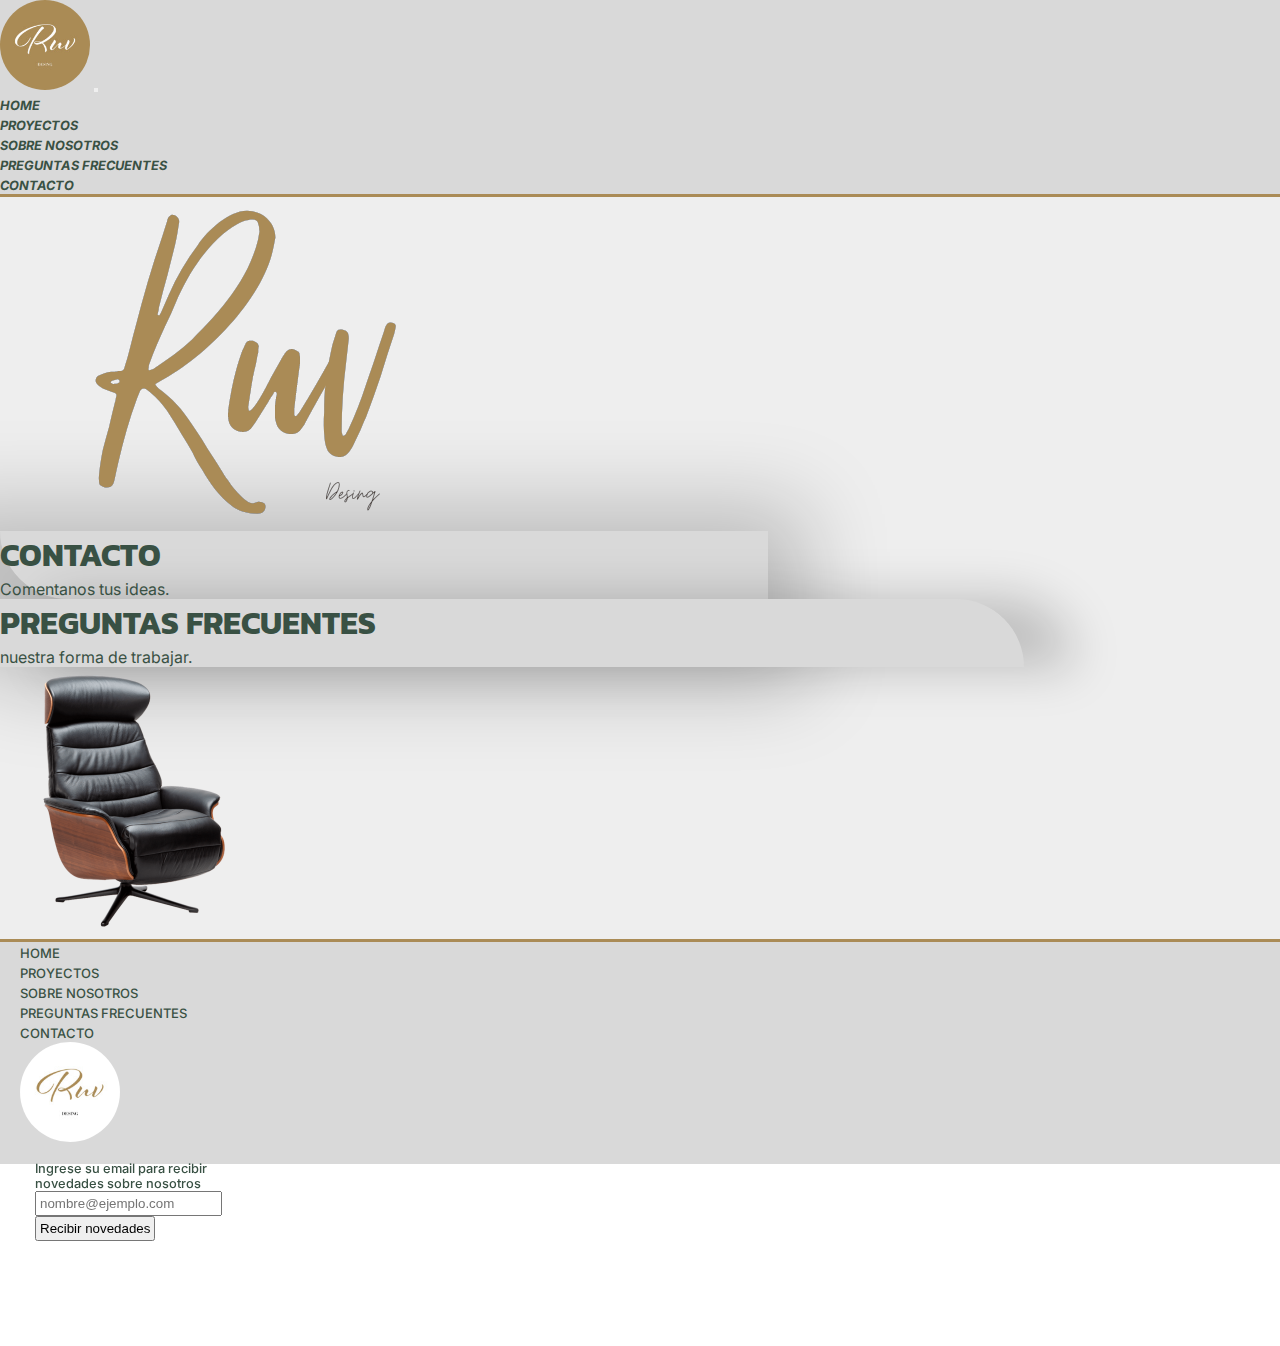
<file: index.html>
<!DOCTYPE html>
<html lang="en">

<head>
    <meta charset="UTF-8">
    <meta http-equiv="X-UA-Compatible" content="IE=edge">
    <meta name="viewport" content="width=device-width, initial-scale=1.0">
    <link href="https://cdn.jsdelivr.net/npm/bootstrap@5.2.3/dist/css/bootstrap.min.css" rel="stylesheet"
        integrity="sha384-rbsA2VBKQhggwzxH7pPCaAqO46MgnOM80zW1RWuH61DGLwZJEdK2Kadq2F9CUG65" crossorigin="anonymous">
    <link href="https://unpkg.com/aos@2.3.1/dist/aos.css" rel="stylesheet">
    <link rel="stylesheet" href="./css/style.css">
    <link rel="shortcut icon" href="./img/favicon-invert.jpg">
    <link href="https://fonts.googleapis.com/css2?family=Inter&display=swap" rel="stylesheet">
    <link href="https://fonts.googleapis.com/css2?family=Kanit:ital,wght@1,400;1,600&display=swap" rel="stylesheet">
    <title>RUV Desing</title>
</head>

<body data-aos="fade-up">
    <!-- BARRA DE NAVEGACION -->
    <header id="header-home" class="header position-sticky top-0">
        <div>
            <nav class="navbar navbar-expand-md ">
                <div class="container-fluid">
                    <a href="#header-home"><img src="./img/logo-header-invert.jpg" alt="RUV Desing"
                            class="header__img"></a>
                    <button type="button" class="navbar-toggler" data-bs-toggle="collapse"
                        data-bs-target="#MenuDesplegable">
                        <span class="navbar-toggler-icon"></span>
                    </button>
                    <div id="MenuDesplegable" class="collapse navbar-collapse justify-content-end ">
                        <ul class="header__navbar navbar-nav ms-3 text-center">
                            <li class="nav-item pulse"><a class="header__link nav-link" href="./index.html">HOME</a>
                            </li>
                            <li class="nav-item pulse"><a class="header__link nav-link"
                                    href="./pages/proyectos.html">PROYECTOS</a></li>
                            <li class="nav-item pulse"><a class="header__link nav-link"
                                    href="./pages/nosotros.html">SOBRE NOSOTROS</a>
                            </li>
                            <li class="nav-item pulse"><a class="header__link nav-link"
                                    href="./pages/preguntas.html">PREGUNTAS
                                    FRECUENTES</a></li>
                            <li class="nav-item pulse"><a class="header__link nav-link"
                                    href="./pages/contacto.html">CONTACTO</a></li>
                        </ul>
                    </div>
                </div>
            </nav>
        </div>
    </header>
    <main class="home d-md-flex flex-md-row flex-md-wrap">

        <h1 class="home__titulo-principal">RUV desing</h1>

        <div class="home__logo container d-flex justify-content-center col-md-6">
            <a href="./pages/nosotros.html"><img src="./img/ruv.png" alt="Sobre RUV Desing" class=" img-fluid "></a>
        </div>

        <section class="container p-3 col-md-6 d-md-flex justify-content-end p-md-0">
            <article class="seccion seccion__contacto text-center p-5 p-md-5 ">
                <a href="./pages/contacto.html" class="seccion__link ">
                    <h2 class="fw-bold">CONTACTO</h2>
                    <p>Comentanos tus ideas.</p>
                </a>
            </article>
        </section>
        <section class="container p-3 col-md-6 d-md-flex justify-content-md-start align-items-md-end p-md-0">
            <article class="seccion seccion__preguntas text-center p-5 p-md-0 d-md-flex align-items-md-center">
                <a href="./pages/preguntas.html" class="seccion__link pt-md-5 ps-md-4">
                    <h2 class="fw-bold">PREGUNTAS FRECUENTES</h2>
                    <p>nuestra forma de trabajar.</p>
                </a>
            </article>
        </section>
        <div class="home__img container d-flex justify-content-center col-md-6">
            <a href="./pages/proyectos.html"><img src="./img/sillon.jpg" alt="Reposera diseñada en colaboracion" class="img-fluid"></a>
        </div>


    </main>
    <footer class="h-auto d-md-flex justify-content-md-between">
        <div class="d-flex justify-content-around col-md-8">
            <ul>
                <li><a href="./index.html">HOME</a></li>
                <li><a href="./pages/proyectos.html">PROYECTOS</a></li>
                <li><a href="./pages/nosotros.html">SOBRE NOSOTROS</a></li>
                <li><a href="./pages/preguntas.html">PREGUNTAS FRECUENTES</a></li>
                <li><a href="./pages/contacto.html">CONTACTO</a></li>
            </ul>

            <div class="pt-3">
                <img src="./img/logo-footer.jpg" alt="RUV Desing">
            </div>
        </div>

        <form action="" class="container-fluid p-2 d-flex flex-column align-items-center col-md-4 m-0 text-center">
            <label for="novedades">Ingrese su email para recibir novedades sobre nosotros</label>
            <input type="email" class="form-control" id="novedades" placeholder="nombre@ejemplo.com">
            <input type="submit" class="btn btn-dark" value="Recibir novedades">
        </form>

    </footer>
    <script src="https://cdn.jsdelivr.net/npm/bootstrap@5.2.3/dist/js/bootstrap.bundle.min.js"
        integrity="sha384-kenU1KFdBIe4zVF0s0G1M5b4hcpxyD9F7jL+jjXkk+Q2h455rYXK/7HAuoJl+0I4"
        crossorigin="anonymous"></script>
    <script src="https://unpkg.com/aos@2.3.1/dist/aos.js"></script>
    <script>
        AOS.init();
    </script>
</body>

</html>
</file>
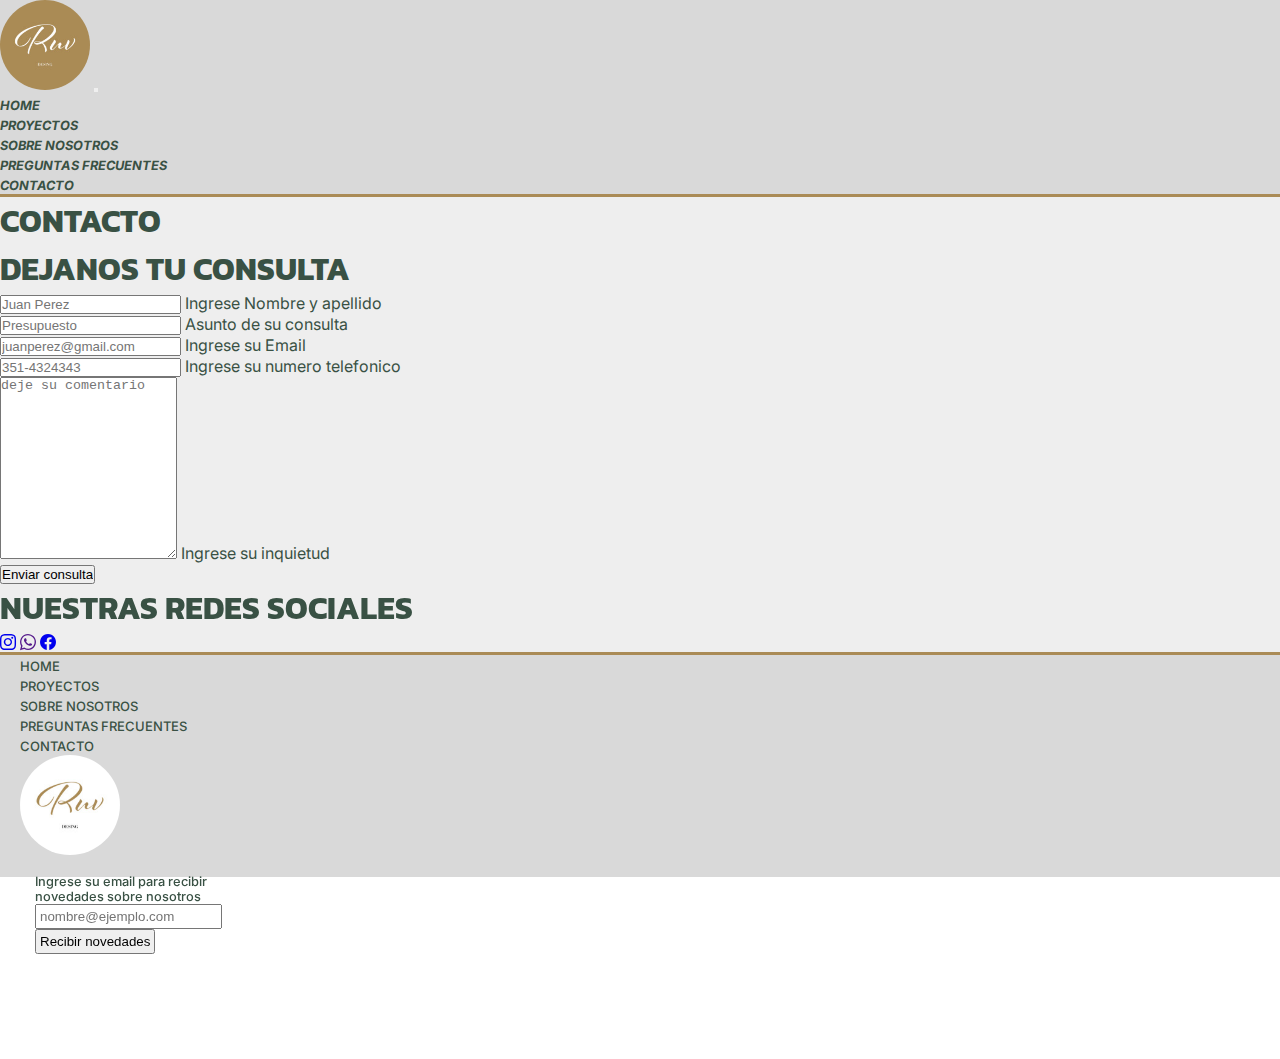
<file: pages/contacto.html>
<!DOCTYPE html>
<html lang="en">

<head>
    <meta charset="UTF-8">
    <meta http-equiv="X-UA-Compatible" content="IE=edge">
    <meta name="viewport" content="width=device-width, initial-scale=1.0">
    <link rel="stylesheet" href="https://cdn.jsdelivr.net/npm/bootstrap-icons@1.10.2/font/bootstrap-icons.css">
    <link href="https://cdn.jsdelivr.net/npm/bootstrap@5.2.3/dist/css/bootstrap.min.css" rel="stylesheet"
        integrity="sha384-rbsA2VBKQhggwzxH7pPCaAqO46MgnOM80zW1RWuH61DGLwZJEdK2Kadq2F9CUG65" crossorigin="anonymous">
    <link href="https://unpkg.com/aos@2.3.1/dist/aos.css" rel="stylesheet">
    <link rel="stylesheet" href="../css/style.css">
    <link rel="shortcut icon" href="../img/favicon.jpg">
    <link href="https://fonts.googleapis.com/css2?family=Inter&display=swap" rel="stylesheet">
    <link href="https://fonts.googleapis.com/css2?family=Kanit:ital,wght@1,400;1,600&display=swap" rel="stylesheet">
    <title>RUV Desing-Contacto</title>
</head>

<body data-aos="fade-up">
    <!-- BARRA DE NAVEGACION -->
    <header id="header-contacto" class="header position-sticky top-0">
        <div>
            <nav class="navbar navbar-expand-md ">
                <div class="container-fluid">
                    <a href="../index.html"><img src="../img/logo-header-invert.jpg" alt="RUV Desing"
                            class="header__img"></a>
                    <button type="button" class="navbar-toggler" data-bs-toggle="collapse"
                        data-bs-target="#MenuDesplegable">
                        <span class="navbar-toggler-icon"></span>
                    </button>
                    <div id="MenuDesplegable" class="collapse navbar-collapse justify-content-end ">
                        <ul class="header__navbar navbar-nav ms-3 text-center">
                            <li class="nav-item pulse"><a class="header__link nav-link" href="../index.html">HOME</a>
                            </li>
                            <li class="nav-item pulse"><a class="header__link nav-link"
                                    href="./proyectos.html">PROYECTOS</a></li>
                            <li class="nav-item pulse"><a class="header__link nav-link" href="./nosotros.html">SOBRE
                                    NOSOTROS</a>
                            </li>
                            <li class="nav-item pulse"><a class="header__link nav-link"
                                    href="./preguntas.html">PREGUNTAS
                                    FRECUENTES</a></li>
                            <li class="nav-item pulse"><a class="header__link nav-link"
                                    href="./contacto.html">CONTACTO</a></li>
                        </ul>
                    </div>
                </div>
            </nav>
        </div>
    </header>

    <main>
        <h1 class="text-center fs-1 fw-bold fst-italic p-3">CONTACTO</h1>
        <div class="container d-md-flex justify-content-around">
            <section class="formulario-contacto border-bottom p-2">
                <h2 class="text-center fs-4 fw-semibold text-secondary">DEJANOS TU CONSULTA</h2>
                <!-- formulario de contacto -->
                <form action="" class="">
                    <div class="form-floating p-2">
                        <input type="text" class="form-control" id="nombre-usuario" placeholder="Juan Perez" required>
                        <label for="nombre-usuario">Ingrese Nombre y apellido</label>
                    </div>
                    <div class="form-floating p-1">
                        <input type="text" class="form-control" id="asunto-usuario" placeholder="Presupuesto" required>
                        <label for="asunto-usuario">Asunto de su consulta</label>
                    </div>
                    <div class="form-floating p-1">
                        <input type="email" class="form-control" id="email-usuarioo" placeholder="juanperez@gmail.com"
                            required>
                        <label for="email-usuario">Ingrese su Email</label>
                    </div>
                    <div class="form-floating p-1">
                        <input type="tel" class="form-control" id="telefono-usuario" placeholder="351-4324343" required>
                        <label for="telefono-usuario">Ingrese su numero telefonico</label>
                    </div>
                    <div class="form-floating p-1">
                        <textarea class="form-control" placeholder="deje su comentario" id="comentario-usuario"
                            style="height: 182px" required></textarea>
                        <label for="comentario-usuario">Ingrese su inquietud</label>
                    </div>
                    <div class="d-flex justify-content-center p-3">
                        <input class="btn btn-dark" type="submit" value="Enviar consulta">
                    </div>
                </form>
            </section>

            <section data-aos="fade-down-left"
                class="redes-contactos d-md-flex flex-md-column justify-content-md-center">
                <h2 class="text-center fs-4 fw-semibold text-secondary pt-3">NUESTRAS REDES SOCIALES</h2>
                <div class="logos-contactos d-flex justify-content-around pb-4 flex-md-column align-items-md-center">
                    <a href="https://instagram.com/valentina.rui?igshid=MDM4ZDc5MmU="><i class="bi bi-instagram text-danger fs-1 "></i></a>
                    <a href=""><i class="bi bi-whatsapp text-success fs-1"></i></a>
                    <a href="https://www.facebook.com/Rui.Valentina"><i class="bi bi-facebook fs-1"></i></a>
                </div>
            </section>
        </div>
    </main>
    <footer class="h-auto d-md-flex justify-content-md-between">
        <div class="d-flex justify-content-around col-md-8">
            <ul>
                <li><a href="../index.html">HOME</a></li>
                <li><a href="./proyectos.html">PROYECTOS</a></li>
                <li><a href="./nosotros.html">SOBRE NOSOTROS</a></li>
                <li><a href="./preguntas.html">PREGUNTAS FRECUENTES</a></li>
                <li><a href="./contacto.html">CONTACTO</a></li>
            </ul>

            <div class="pt-3">
                <img src="../img/logo-footer.jpg" alt="RUV Desing">
            </div>
        </div>

        <form action="" class="container-fluid p-2 d-flex flex-column align-items-center col-md-4 m-0 text-center">
            <label for="novedades">Ingrese su email para recibir novedades sobre nosotros</label>
            <input type="email" class="form-control" id="novedades" placeholder="nombre@ejemplo.com">
            <input type="submit" class="btn btn-dark" value="Recibir novedades">
        </form>

    </footer>
    <script src="https://cdn.jsdelivr.net/npm/bootstrap@5.2.3/dist/js/bootstrap.bundle.min.js"
        integrity="sha384-kenU1KFdBIe4zVF0s0G1M5b4hcpxyD9F7jL+jjXkk+Q2h455rYXK/7HAuoJl+0I4"
        crossorigin="anonymous"></script>
    <script src="https://unpkg.com/aos@2.3.1/dist/aos.js"></script>
    <script>
        AOS.init();
    </script>
</body>

</html>
</file>
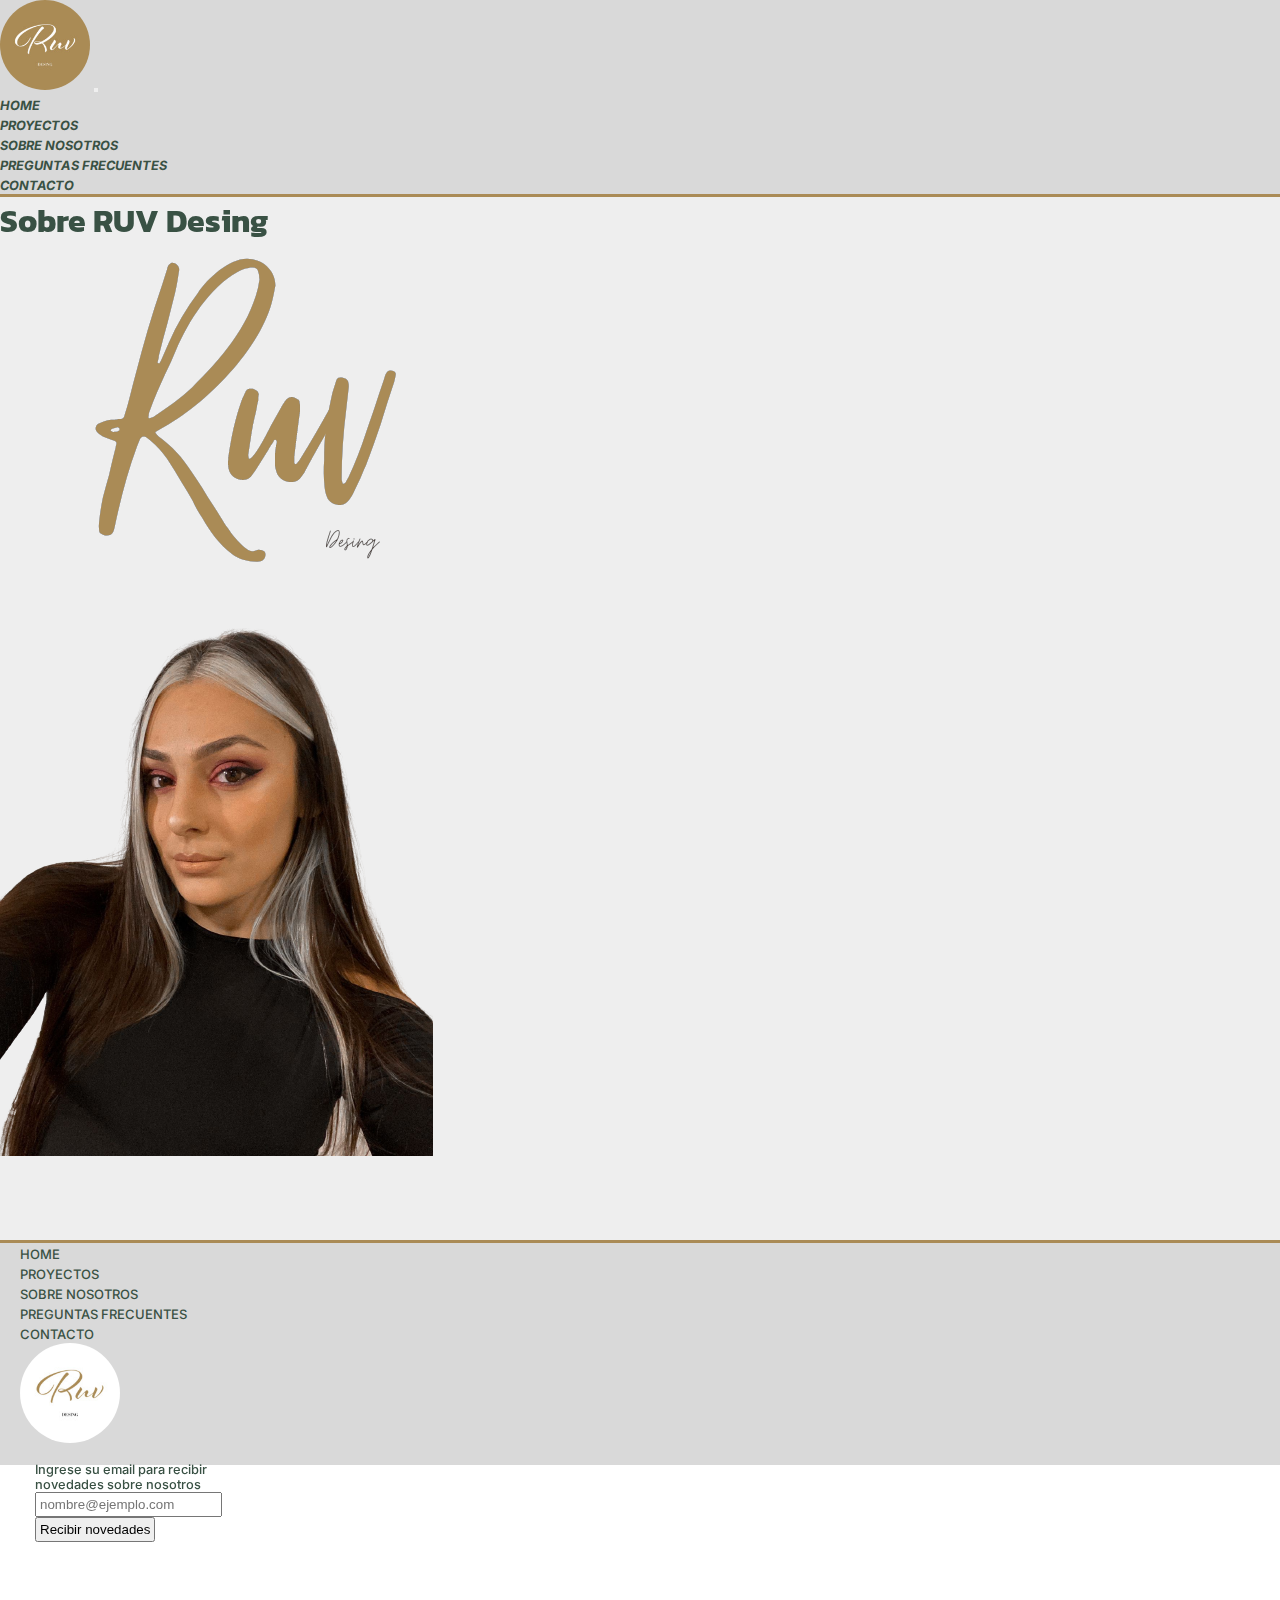
<file: pages/nosotros.html>
<!DOCTYPE html>
<html lang="en">

<head>
    <meta charset="UTF-8">
    <meta http-equiv="X-UA-Compatible" content="IE=edge">
    <meta name="viewport" content="width=device-width, initial-scale=1.0">
    <link href="https://cdn.jsdelivr.net/npm/bootstrap@5.2.3/dist/css/bootstrap.min.css" rel="stylesheet"
        integrity="sha384-rbsA2VBKQhggwzxH7pPCaAqO46MgnOM80zW1RWuH61DGLwZJEdK2Kadq2F9CUG65" crossorigin="anonymous">
    <link href="https://unpkg.com/aos@2.3.1/dist/aos.css" rel="stylesheet">
    <link rel="stylesheet" href="../css/style.css">
    <link rel="shortcut icon" href="../img/favicon.jpg">
    <link href="https://fonts.googleapis.com/css2?family=Inter&display=swap" rel="stylesheet">
    <link href="https://fonts.googleapis.com/css2?family=Kanit:ital,wght@1,400;1,600&display=swap" rel="stylesheet">
    <title>RUV Desing-Sobre nosotros</title>
</head>

<body data-aos="fade-up">
    <!-- BARRA DE NAVEGACION -->
    <header id="header-contacto" class="header position-sticky top-0">
        <div>
            <nav class="navbar navbar-expand-md ">
                <div class="container-fluid">
                    <a href="../index.html"><img src="../img/logo-header-invert.jpg" alt="RUV Desing"
                            class="header__img"></a>
                    <button type="button" class="navbar-toggler" data-bs-toggle="collapse"
                        data-bs-target="#MenuDesplegable">
                        <span class="navbar-toggler-icon"></span>
                    </button>
                    <div id="MenuDesplegable" class="collapse navbar-collapse justify-content-end ">
                        <ul class="header__navbar navbar-nav ms-3 text-center">
                            <li class="nav-item pulse"><a class="header__link nav-link" href="../index.html">HOME</a>
                            </li>
                            <li class="nav-item pulse"><a class="header__link nav-link"
                                    href="./proyectos.html">PROYECTOS</a></li>
                            <li class="nav-item pulse"><a class="header__link nav-link" href="./nosotros.html">SOBRE
                                    NOSOTROS</a>
                            </li>
                            <li class="nav-item pulse"><a class="header__link nav-link"
                                    href="./preguntas.html">PREGUNTAS
                                    FRECUENTES</a></li>
                            <li class="nav-item pulse"><a class="header__link nav-link"
                                    href="./contacto.html">CONTACTO</a></li>
                        </ul>
                    </div>
                </div>
            </nav>
        </div>
    </header>
    <main class="container-fluid">
        <div data-aos="fade-up" class="row p-3">
            <h1 class="p-3 text-center fw-bold fst-italic border border border-3 rounded-pill shadow">Sobre
                RUV Desing</h1>
        </div>
        <div class="row d-flex align-items-center">
            <section data-aos="fade-up" class="col-md-6 pb-4 d-sm-flex flex-column align-items-center">
                <div class="p-2">
                    <img src="../img/ruv.png" class="img-fluid" alt="Sobre RUV Desing">
                </div>
                <div class="conteiner-fluid rounded-circle overflow-hidden shadow col-sm-6 col-md-4">
                    <img src="../img/foto-vale.png" class="img-fluid" alt="Valentina Rui">
                </div>
            </section>
            <section data-aos="fade-up" class="row p-3 col-md-6">
                <div class="card">
                    <div class="card-body">
                        <p class="lh-lg text-center">
                            Mi nombre es Valentina Rui, tengo 25 años y este es mi proyecto el cual estoy comenzando con
                            mucho entusiasmo y pasión por los desafíos que vendrán. Estoy culminando mis estudios en la
                            Universidad Nacional de Córdoba, más precisamente en la Facultad de Arquitectura y Diseño.
                            Actualmente me encuentro en plena etapa de realización de mi tesis.
                            Toda mi vida me apasiono el diseño y el hecho de ver a los productos como portadores de
                            mensajes y experiencias, y desde esa visión enfoco mi desarrollo.
                        </p>
                    </div>
                </div>
                <!-- ver como quedaria sin una card, solamente un div -->
            </section>
        </div>
    </main>
    <footer class="h-auto d-md-flex justify-content-md-between">
        <div class="d-flex justify-content-around col-md-8">
            <ul>
                <li><a href="../index.html">HOME</a></li>
                <li><a href="./proyectos.html">PROYECTOS</a></li>
                <li><a href="./nosotros.html">SOBRE NOSOTROS</a></li>
                <li><a href="./preguntas.html">PREGUNTAS FRECUENTES</a></li>
                <li><a href="./contacto.html">CONTACTO</a></li>
            </ul>

            <div class="pt-3">
                <img src="../img/logo-footer.jpg" alt="RUV Desing">
            </div>
        </div>

        <form action="" class="container-fluid p-2 d-flex flex-column align-items-center col-md-4 m-0 text-center">
            <label for="novedades">Ingrese su email para recibir novedades sobre nosotros</label>
            <input type="email" class="form-control" id="novedades" placeholder="nombre@ejemplo.com">
            <input type="submit" class="btn btn-dark" value="Recibir novedades">
        </form>

    </footer>
    <script src="https://cdn.jsdelivr.net/npm/bootstrap@5.2.3/dist/js/bootstrap.bundle.min.js"
        integrity="sha384-kenU1KFdBIe4zVF0s0G1M5b4hcpxyD9F7jL+jjXkk+Q2h455rYXK/7HAuoJl+0I4"
        crossorigin="anonymous"></script>
    <script src="https://unpkg.com/aos@2.3.1/dist/aos.js"></script>
    <script>
        AOS.init();
    </script>
</body>

</html>
</file>
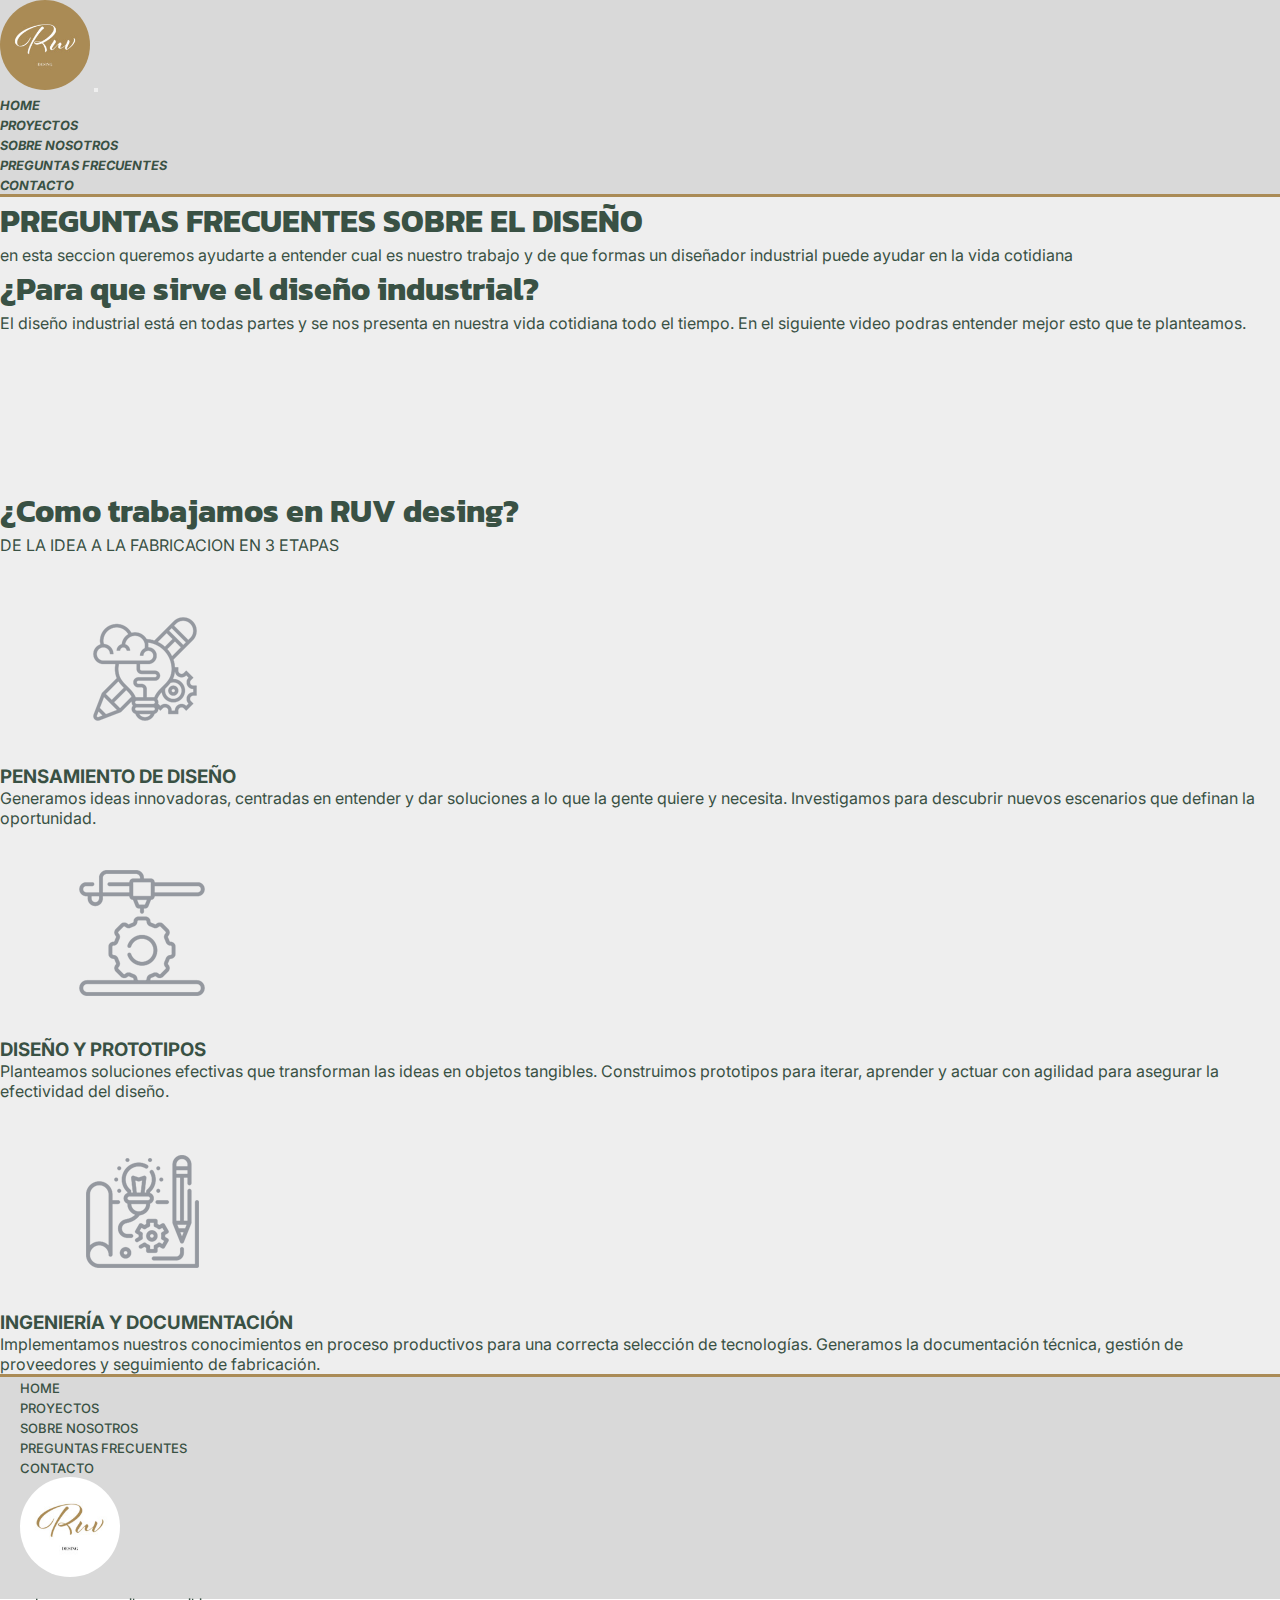
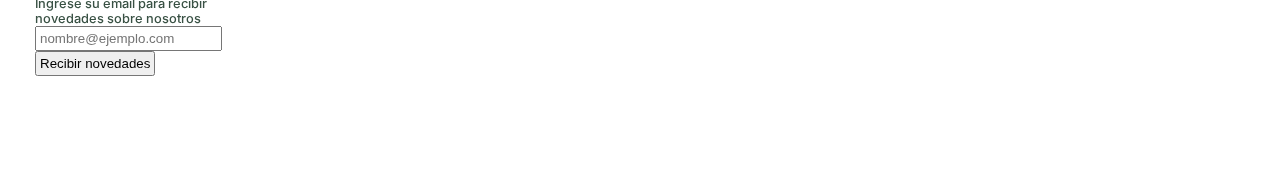
<file: pages/preguntas.html>
<!DOCTYPE html>
<html lang="en">

<head>
    <meta charset="UTF-8">
    <meta http-equiv="X-UA-Compatible" content="IE=edge">
    <meta name="viewport" content="width=device-width, initial-scale=1.0">
    <link href="https://cdn.jsdelivr.net/npm/bootstrap@5.2.3/dist/css/bootstrap.min.css" rel="stylesheet"
        integrity="sha384-rbsA2VBKQhggwzxH7pPCaAqO46MgnOM80zW1RWuH61DGLwZJEdK2Kadq2F9CUG65" crossorigin="anonymous">
    <link href="https://unpkg.com/aos@2.3.1/dist/aos.css" rel="stylesheet">
    <link rel="stylesheet" href="../css/style.css">
    <link rel="shortcut icon" href="../img/favicon.jpg">
    <link href="https://fonts.googleapis.com/css2?family=Inter&display=swap" rel="stylesheet">
    <link href="https://fonts.googleapis.com/css2?family=Kanit:ital,wght@1,400;1,600&display=swap" rel="stylesheet">
    <title>RUV Desing-Preguntas</title>
</head>

<body data-aos="fade-up">
    <!-- BARRA DE NAVEGACION -->
    <header id="header-contacto" class="header position-sticky top-0">
        <div>
            <nav class="navbar navbar-expand-md ">
                <div class="container-fluid">
                    <a href="../index.html"><img src="../img/logo-header-invert.jpg" alt="RUV Desing"
                            class="header__img"></a>
                    <button type="button" class="navbar-toggler" data-bs-toggle="collapse"
                        data-bs-target="#MenuDesplegable">
                        <span class="navbar-toggler-icon"></span>
                    </button>
                    <div id="MenuDesplegable" class="collapse navbar-collapse justify-content-end ">
                        <ul class="header__navbar navbar-nav ms-3 text-center">
                            <li class="nav-item pulse"><a class="header__link nav-link" href="../index.html">HOME</a>
                            </li>
                            <li class="nav-item pulse"><a class="header__link nav-link"
                                    href="./proyectos.html">PROYECTOS</a></li>
                            <li class="nav-item pulse"><a class="header__link nav-link" href="./nosotros.html">SOBRE
                                    NOSOTROS</a>
                            </li>
                            <li class="nav-item pulse"><a class="header__link nav-link"
                                    href="./preguntas.html">PREGUNTAS
                                    FRECUENTES</a></li>
                            <li class="nav-item pulse"><a class="header__link nav-link"
                                    href="./contacto.html">CONTACTO</a></li>
                        </ul>
                    </div>
                </div>
            </nav>
        </div>
    </header>
    <main>
        <div class="container text-center">
            <h1>PREGUNTAS FRECUENTES SOBRE EL DISEÑO</h1>
            <p>en esta seccion queremos ayudarte a entender cual es nuestro trabajo y de que formas un diseñador
                industrial puede ayudar en la vida cotidiana</p>
        </div>

        <div class="card container p-4 my-2 d-flex flex-column justify-content-center align-items-center">
            <div class="card__body text-center">
                <h2 class="card__titulo">¿Para que sirve el diseño industrial?</h2>
                <p class="card_texto">El diseño industrial está en todas partes y se nos presenta en nuestra vida
                    cotidiana todo el tiempo.
                    En el siguiente video podras entender mejor esto que te planteamos.</p>
            </div>
           
            <iframe class="w-80 h-100" src="https://www.youtube.com/embed/oqoFheUn5CU"
                title="YouTube video player" frameborder="0"
                allow="accelerometer; autoplay; clipboard-write; encrypted-media; gyroscope; picture-in-picture"
                allowfullscreen></iframe>
        </div>

        <div class="card container p-4 my-2 d-flex justify-content-center">
            <div class="card__body row col-12 text-center">
                <h2 class="card__titulo">¿Como trabajamos en RUV desing?</h2>
                <p class="card__texto">DE LA IDEA A LA FABRICACION EN 3 ETAPAS</p>
            </div>
            <div class="row">
                <div class="d-flex flex-column justify-content-center align-items-center col-md-4 text-center">
                    <img src="../img/pensamiento-diseno.png" alt="ilustracion primer etapa" class="img-fluid">
                    <h3>PENSAMIENTO DE DISEÑO</h3>
                    <p>Generamos ideas innovadoras, centradas en entender y dar soluciones a lo que la gente quiere y
                        necesita.
                        Investigamos para descubrir nuevos escenarios que definan la oportunidad.</p>
                </div>
                <div class="d-flex flex-column justify-content-center align-items-center col-md-4 text-center">
                    <img src="../img/prototipado.png" alt="ilustracion segunda etapa" class="img-fluid">
                    <h3>DISEÑO Y PROTOTIPOS</h3>
                    <p>Planteamos soluciones efectivas que transforman las ideas en objetos tangibles.
                        Construimos prototipos para iterar, aprender y actuar con agilidad para asegurar la efectividad
                        del diseño.</p>
                </div>
                <div class="d-flex flex-column justify-content-center align-items-center col-md-4 text-center">
                    <img src="../img/ingenieria.png" alt="ilustracion tercer etapa" class="img-fluid">
                    <h3>INGENIERÍA Y DOCUMENTACIÓN</h3>
                    <p>Implementamos nuestros conocimientos en proceso productivos para una correcta selección de
                        tecnologías.
                        Generamos la documentación técnica, gestión de proveedores y seguimiento de fabricación.</p>
                </div>
            </div>
        </div>

    </main>
    <footer class="h-auto d-md-flex justify-content-md-between">
        <div class="d-flex justify-content-around col-md-8">
            <ul>
                <li><a href="../index.html">HOME</a></li>
                <li><a href="./proyectos.html">PROYECTOS</a></li>
                <li><a href="./nosotros.html">SOBRE NOSOTROS</a></li>
                <li><a href="./preguntas.html">PREGUNTAS FRECUENTES</a></li>
                <li><a href="./contacto.html">CONTACTO</a></li>
            </ul>

            <div class="pt-3">
                <img src="../img/logo-footer.jpg" alt="RUV Desing">
            </div>
        </div>

        <form action="" class="container-fluid p-2 d-flex flex-column align-items-center col-md-4 m-0 text-center">
            <label for="novedades">Ingrese su email para recibir novedades sobre nosotros</label>
            <input type="email" class="form-control" id="novedades" placeholder="nombre@ejemplo.com">
            <input type="submit" class="btn btn-dark" value="Recibir novedades">
        </form>

    </footer>
    <script src="https://cdn.jsdelivr.net/npm/bootstrap@5.2.3/dist/js/bootstrap.bundle.min.js"
        integrity="sha384-kenU1KFdBIe4zVF0s0G1M5b4hcpxyD9F7jL+jjXkk+Q2h455rYXK/7HAuoJl+0I4"
        crossorigin="anonymous"></script>
    <script src="https://unpkg.com/aos@2.3.1/dist/aos.js"></script>
    <script>
        AOS.init();
    </script>
</body>

</html>
</file>
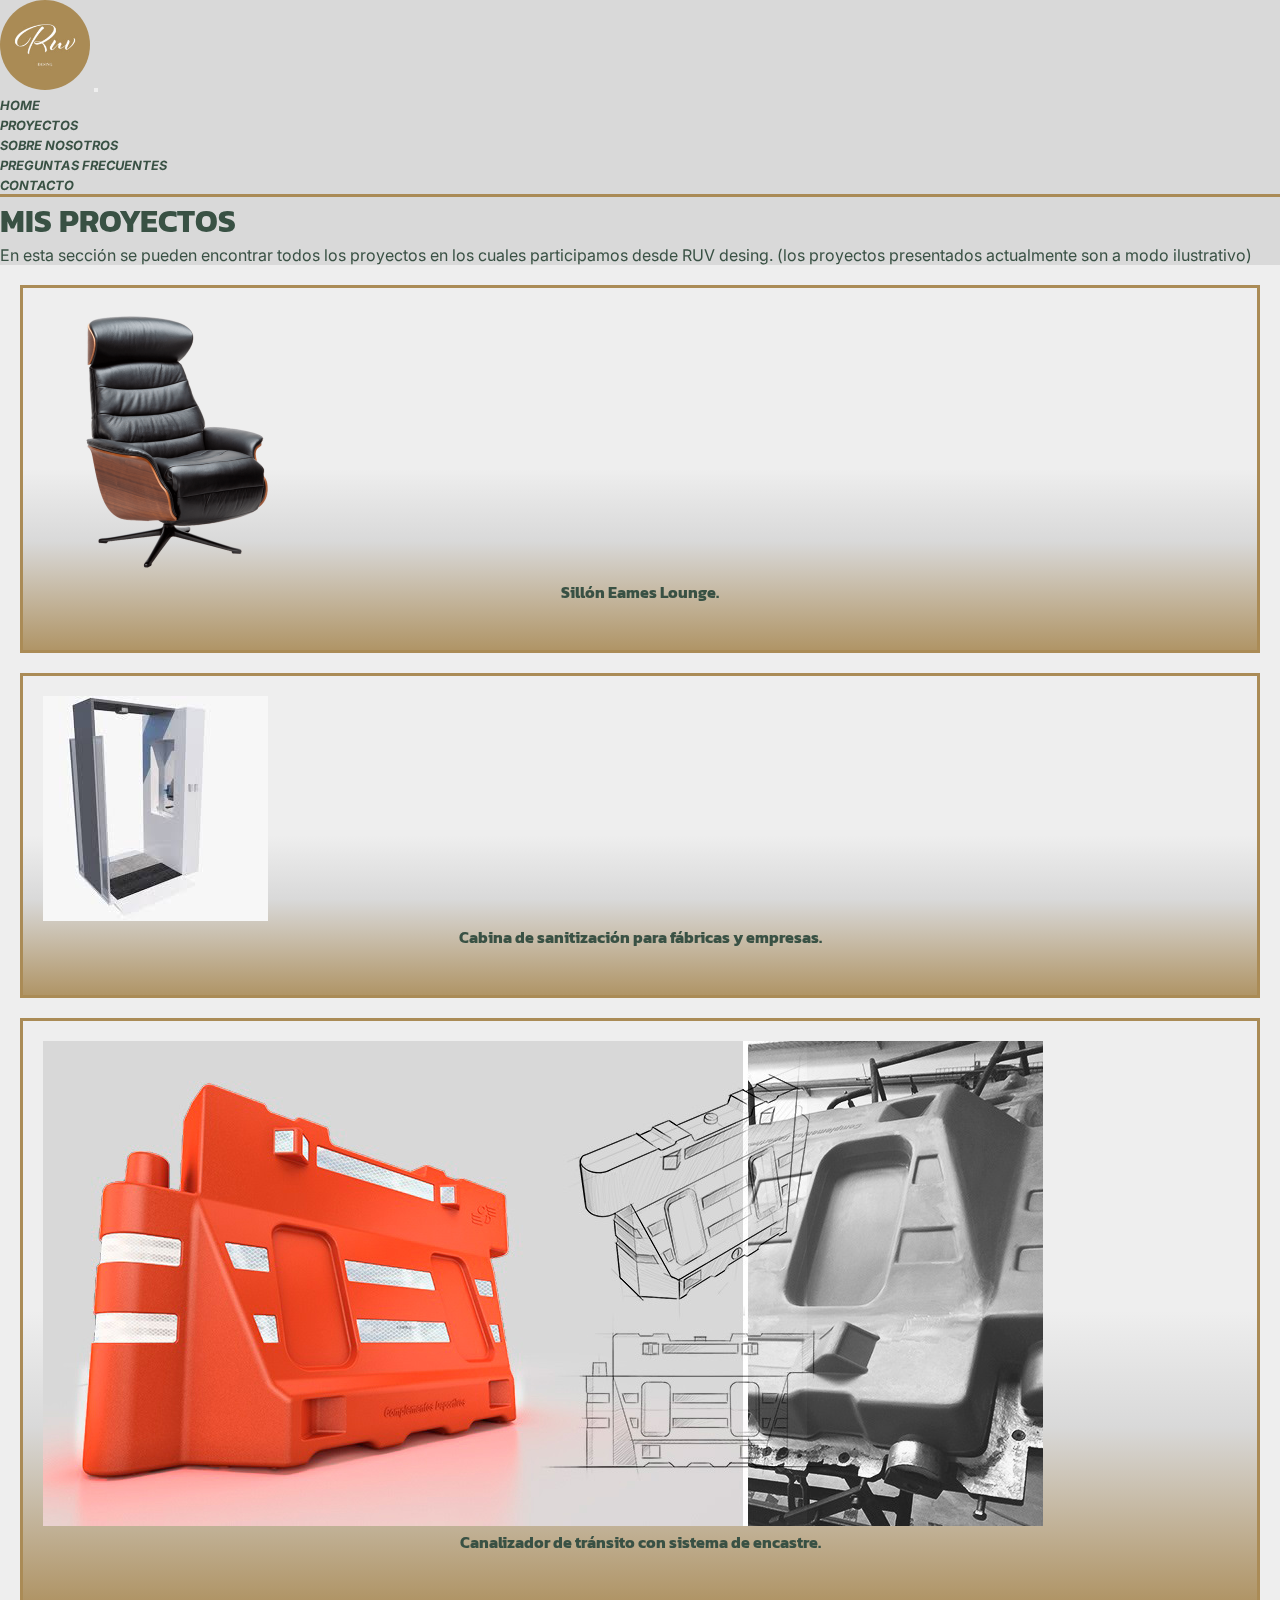
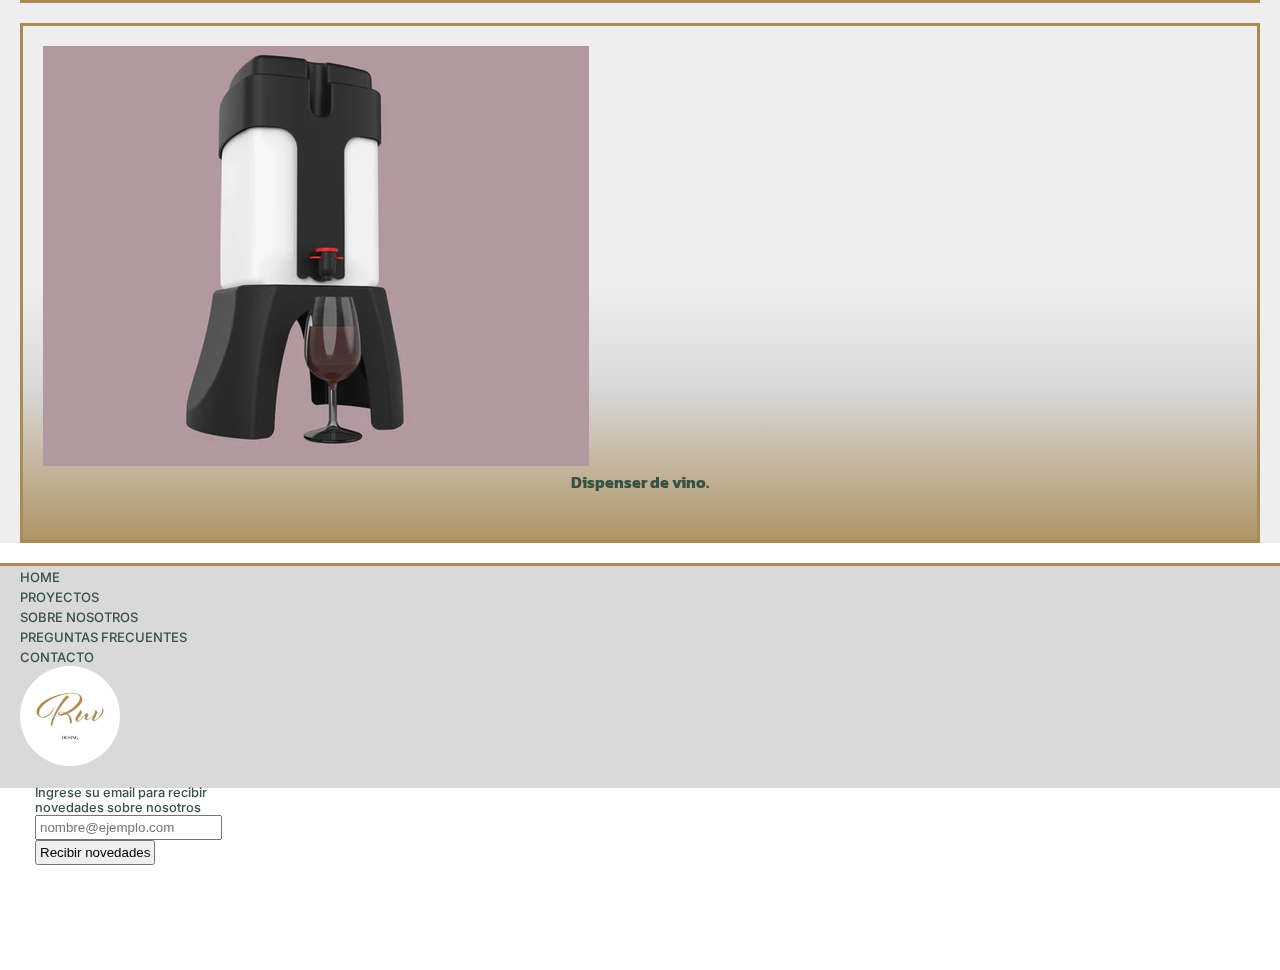
<file: pages/proyectos.html>
<!DOCTYPE html>
<html lang="en">

<head>
    <meta charset="UTF-8">
    <meta http-equiv="X-UA-Compatible" content="IE=edge">
    <meta name="viewport" content="width=device-width, initial-scale=1.0">
    <link href="https://cdn.jsdelivr.net/npm/bootstrap@5.2.3/dist/css/bootstrap.min.css" rel="stylesheet"
        integrity="sha384-rbsA2VBKQhggwzxH7pPCaAqO46MgnOM80zW1RWuH61DGLwZJEdK2Kadq2F9CUG65" crossorigin="anonymous">
    <link href="https://unpkg.com/aos@2.3.1/dist/aos.css" rel="stylesheet">
    <link rel="stylesheet" href="../css/style.css">
    <link rel="shortcut icon" href="../img/favicon.jpg">
    <link href="https://fonts.googleapis.com/css2?family=Inter&display=swap" rel="stylesheet">
    <link href="https://fonts.googleapis.com/css2?family=Kanit:ital,wght@1,400;1,600&display=swap" rel="stylesheet">
    <title>RUV Desing-Proyectos</title>
</head>

<body data-aos="fade-up">
    <!-- BARRA DE NAVEGACION -->
    <header id="header-contacto" class="header position-sticky top-0">
        <div>
            <nav class="navbar navbar-expand-md ">
                <div class="container-fluid">
                    <a href="../index.html"><img src="../img/logo-header-invert.jpg" alt="RUV Desing"
                            class="header__img"></a>
                    <button type="button" class="navbar-toggler" data-bs-toggle="collapse"
                        data-bs-target="#MenuDesplegable">
                        <span class="navbar-toggler-icon"></span>
                    </button>
                    <div id="MenuDesplegable" class="collapse navbar-collapse justify-content-end ">
                        <ul class="header__navbar navbar-nav ms-3 text-center">
                            <li class="nav-item pulse"><a class="header__link nav-link" href="../index.html">HOME</a>
                            </li>
                            <li class="nav-item pulse"><a class="header__link nav-link"
                                    href="./proyectos.html">PROYECTOS</a></li>
                            <li class="nav-item pulse"><a class="header__link nav-link" href="./nosotros.html">SOBRE
                                    NOSOTROS</a>
                            </li>
                            <li class="nav-item pulse"><a class="header__link nav-link"
                                    href="./preguntas.html">PREGUNTAS
                                    FRECUENTES</a></li>
                            <li class="nav-item pulse"><a class="header__link nav-link"
                                    href="./contacto.html">CONTACTO</a></li>
                        </ul>
                    </div>
                </div>
            </nav>
        </div>
    </header>
    <main class="row flex-md-row-reverse justify-content-center">
        <section class="proyectos__presentacion col-md-4 p-4 shadow ">
            <div data-aos="fade-up" class="row p-3">
                <h1 class="p-3 text-center fw-bold fst-italic border border-3 rounded-pill shadow">MIS PROYECTOS
                </h1>
            </div>
            <div class="container text-center">
                <p>En esta sección se pueden encontrar todos los proyectos en los cuales participamos desde RUV desing.
                    (los proyectos presentados actualmente son a modo ilustrativo)                    
                </p>
            </div>
        </section>
        <section class="container d-flex flex-column align-items-center flex-sm-row flex-sm-wrap justify-content-sm-center col-md-8">
            <div class="card decoracion pulse tarjeta col-10 col-md-4 col-sm-6">
                <img src="../img/sillon.jpg" class="card-img-top tarjeta__img overflow-auto" alt="Sillon de diseño by RUV Desing">
                <div class="card-body">
                    <h2 class="card-text tarjeta__descripcion">Sillón Eames Lounge.</h2>
                </div>
            </div>
            <div class="card tarjeta decoracion pulse col-10 col-md-4 col-sm-6">
                <img src="../img/cabina-sanitizacion.jpg" class="card-img-top tarjeta__img overflow-auto" alt="modelo de cabina de sanitizacion ">
                <div class="card-body">
                    <h2 class="card-text tarjeta__descripcion ">Cabina de sanitización para fábricas y empresas.</h2>
                </div>
            </div>
            <div class="card tarjeta decoracion pulse col-10 col-md-4 col-sm-6">
                <img src="../img/canalizador-transito.jpg" class="card-img-top tarjeta__img overflow-auto" alt="prototipo de canalizador de transito">
                <div class="card-body">
                    <h2 class="card-text tarjeta__descripcion">Canalizador de tránsito con sistema de encastre.</h2>
                </div>
            </div>
            <div class="card tarjeta decoracion pulse col-10 col-md-4 col-sm-6">
                <img src="../img/dispenser-vino.jpg" class="card-img-top tarjeta__img overflow-auto" alt="prueba de dispenser de vino con su respectiva copa">
                <div class="card-body">
                    <h2 class="card-text tarjeta__descripcion">Dispenser de vino.</h2>
                </div>
            </div>

        </section>


    </main>
    <footer class="h-auto d-md-flex justify-content-md-between">
        <div class="d-flex justify-content-around col-md-8">
            <ul>
                <li><a href="../index.html">HOME</a></li>
                <li><a href="./proyectos.html">PROYECTOS</a></li>
                <li><a href="./nosotros.html">SOBRE NOSOTROS</a></li>
                <li><a href="./preguntas.html">PREGUNTAS FRECUENTES</a></li>
                <li><a href="./contacto.html">CONTACTO</a></li>
            </ul>

            <div class="pt-3">
                <img src="../img/logo-footer.jpg" alt="RUV Desing">
            </div>
        </div>

        <form action="" class="container-fluid p-2 d-flex flex-column align-items-center col-md-4 m-0 text-center">
            <label for="novedades">Ingrese su email para recibir novedades sobre nosotros</label>
            <input type="email" class="form-control" id="novedades" placeholder="nombre@ejemplo.com">
            <input type="submit" class="btn btn-dark" value="Recibir novedades">
        </form>

    </footer>
    <script src="https://cdn.jsdelivr.net/npm/bootstrap@5.2.3/dist/js/bootstrap.bundle.min.js"
        integrity="sha384-kenU1KFdBIe4zVF0s0G1M5b4hcpxyD9F7jL+jjXkk+Q2h455rYXK/7HAuoJl+0I4"
        crossorigin="anonymous"></script>
    <script src="https://unpkg.com/aos@2.3.1/dist/aos.js"></script>
    <script>
        AOS.init();
    </script>
</body>

</html>
</file>
<file: css/style.css>
/* reseteo inicial */
* {
  margin: 0;
  padding: 0;
  box-sizing: border-box;
}

html {
  font-size: 16px;
  font-family: "Inter", sans-serif;
  font-weight: 400;
  color: #395144;
}

a {
  text-decoration: none;
}

ul {
  list-style: none;
}

main h1 {
  color: #395144;
  font-size: 2rem;
  font-family: "Kanit", sans-serif;
  font-weight: bold;
}

main {
  background-color: #EEEEEE;
}

h2 {
  color: #395144;
  font-size: 2rem;
  font-family: "Kanit", sans-serif;
  font-weight: bold;
}

/* estilo del header */
.header {
  background-color: #D9D9D9;
  z-index: 1000;
  border-bottom: solid;
  border-color: #AA8B56;
}
.header__img {
  height: 10vh;
  border-radius: 360px;
}
.header__link {
  font-style: italic;
  font-size: 0.8rem;
  font-weight: bold;
  color: #395144;
}

.pulse:hover {
  animation-name: pulse;
  animation-duration: 1s;
  animation-fill-mode: both;
}

@keyframes pulse {
  0% {
    transform: scale3d(1, 1, 1);
  }
  50% {
    transform: scale3d(1.05, 1.05, 1.05);
  }
  100% {
    transform: scale3d(1, 1, 1);
  }
}
/* estilo del footer */
footer {
  background-color: #D9D9D9;
  height: 25vh;
  padding: 0px 20px;
  border-top: solid;
  border-color: #AA8B56;
}
footer ul {
  gap: 10px;
  padding-right: 30px;
}
footer ul li a {
  font-size: small;
  font-weight: 500;
  color: #395144;
}
footer div img {
  width: 100px;
  border-radius: 360px;
}
footer form {
  width: 20vw;
  height: 90%;
  color: #395144;
  font-weight: 500;
  font-size: 0.8rem;
  padding: 15px;
  gap: 5px;
}
footer form input {
  padding: 3px;
  width: min-content;
}

.decoracion {
  background: rgb(170, 139, 86);
  background: linear-gradient(0deg, rgba(170, 139, 86, 0.8743872549) 0%, rgb(217, 217, 217) 30%, rgb(238, 238, 238) 50%);
}

/* estilos del inndex */
.home__titulo-principal {
  color: #D9D9D9;
  font-size: 0rem;
}
.home__logo {
  z-index: 900;
}

.seccion {
  background-color: #D9D9D9;
}
.seccion__link {
  color: #395144;
}
.seccion__link p {
  color: #395144;
}

@media (min-width: 768px) {
  .seccion__contacto {
    border-radius: 0px 0px 0px 375px;
    width: 75%;
    height: 100%;
    box-shadow: -19px 31px 84px 57px rgba(0, 0, 0, 0.21);
  }
  .seccion__preguntas {
    width: 80%;
    height: 150%;
    border-radius: 0% 500px 0% 0%;
    box-shadow: 50px 0px 50px 0px rgba(0, 0, 0, 0.21);
  }
  .seccion__preguntas .seccion__link {
    width: 70%;
  }
}
@media (min-width: 1080px) {
  .seccion__contacto {
    width: 60%;
  }
}
.tarjeta {
  padding: 20px;
  margin: 20px;
  background-color: #D9D9D9;
  border: solid;
  border-color: #AA8B56;
}
.tarjeta__descripcion {
  font-size: 1rem;
  width: auto;
  height: 50px;
  text-align: center;
}

.proyectos__presentacion {
  background-color: #D9D9D9;
}

/*# sourceMappingURL=style.css.map */
</file>
